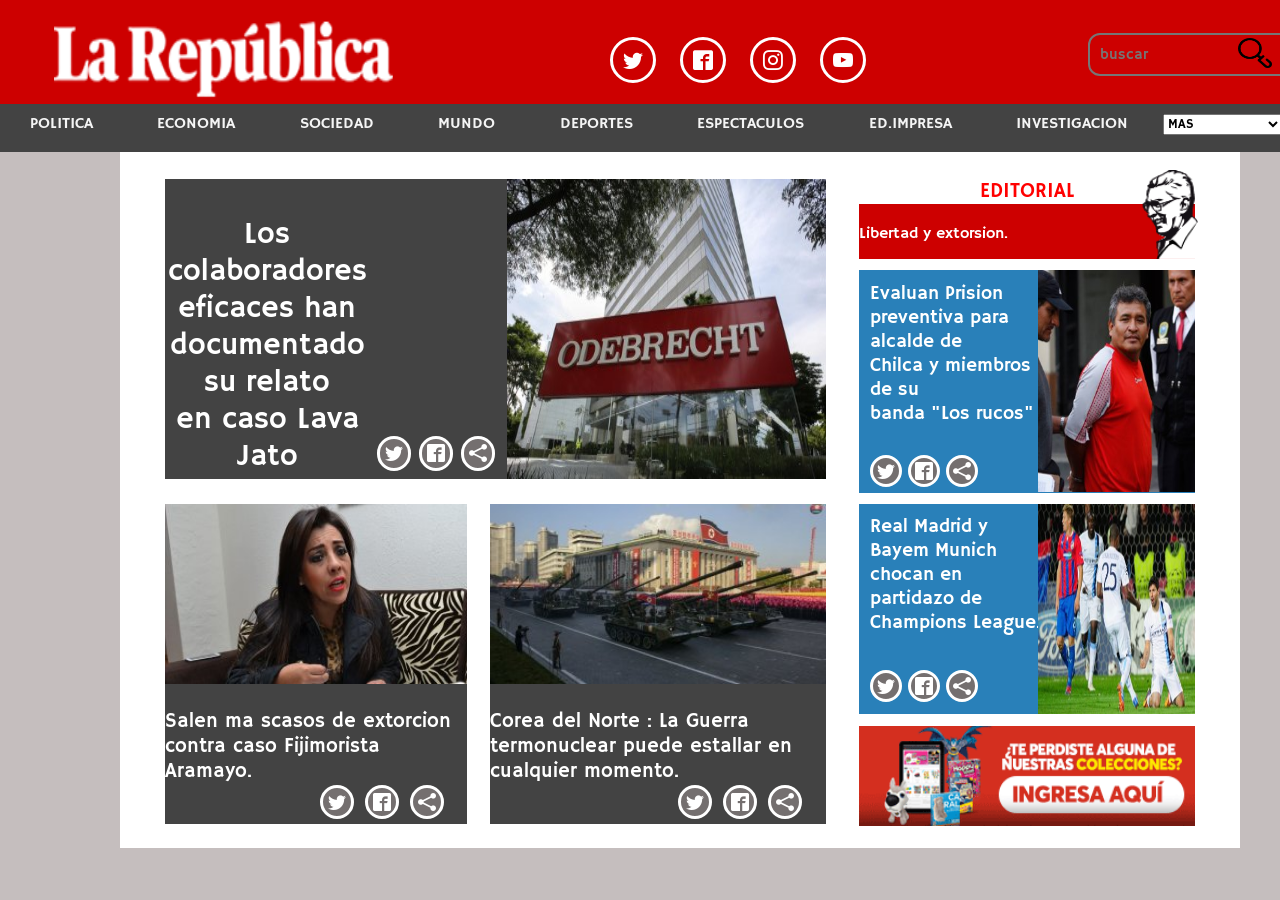
<file: index.html>
<!DOCTYPE html>
<html>
  <head>
    <meta charset="utf-8">
    <title>La Republica</title>
    <link rel="stylesheet" href="assets/css/style.css">
    <link rel="stylesheet" href="assets/font/style.css">
   <link rel="shortcut icon" type="image/x-icon" href="assets/img/favicon.ico"> 
   <link href="https://fonts.googleapis.com/css?family=Hammersmith+One|Istok+Web" rel="stylesheet">
  </head>
  <body>

 <!-- ==================== NAVEGADOR=================================== -->  
    <header id="header">
      <nav class="menu">
        <img src="assets/img/logo.png" class="logo">
              <div id="icons-prins">
                       <span  id="ico"  class="icon-twitter"></span>
                       <span  id="ico"  class="icon-facebook2"></span>
                       <span  id="ico"  class="icon-youtube"></span>
                       <span  id="ico"  class="icon-instagram"></span>
                       
              </div>

              <div> 
              <input type="text" name="" placeholder="buscar" class="buscar">
            <img  src="assets/img/buscar.png" alt="" class="search">
              </div>
              


        <div class="enlaces">
            <ul> 
                
                <li><a href="#" class="opciones">POLITICA</a></li>
                <li><a href="#" class="opciones">ECONOMIA</a></li>
                <li><a href="#" class="opciones">SOCIEDAD</a></li>
                <li><a href="#" class="opciones">MUNDO</a></li>
                <li><a href="#" class="opciones">DEPORTES</a></li>
                <li><a href="#" class="opciones">ESPECTACULOS</a></li>
                <li><a href="#" class="opciones">ED.IMPRESA</a></li>
                <li><a href="#" class="opciones">INVESTIGACION</a></li>
                <select class="devices">
                    <option value="Peru"><li><a href="#" class="opciones"><font color="white">MAS </font></a></li></option>
                    <option value="Peru">Internacionales </option>
                    <option value="Peru">Mundiales</option>
                    <option value="Peru">Continentales</option>

                 </select>
              </ul>
        </div>
     </nav>
   </header>
<!-- =========================PUBLICACIONES =========================-->
    <section id="section">
      <div class="caja-general">
            
            <div class="odebrecht"><br>
              Los colaboradores <br>  eficaces han <br>  documentado <br> su relato <br> en caso Lava Jato
                      
                        <span  id="odeb-ico" class="icon-twitter"></span>
                        <span  id="odeb-ico" class="icon-facebook2"></span>
                        <span id="odeb-ico" class="icon-share2"></span>
                       <img src="assets/img/odebrecht.jpg" alt="" class="img1">
            </div>

            <div class="editorial">
              <div id="editor">EDITORIAL</div>
                             <br> Libertad y extorsion.
              <img src="assets/img/senora.png" class="img2">
            </div>

            <div class="prision">
               Evaluan Prision<br> preventiva para <br>  alcalde de <br>Chilca y  miembros  <br>de  su<br>  banda  "Los rucos" <br>
                        <span id="pris-ico" class="icon-twitter"></span>
                        <span  id="pris-ico" class="icon-facebook2"></span>
                        <span  id="pris-ico" class="icon-share2"></span>
                        <img src="assets/img/alcalde-de-chilca.jpg" alt="" class="img3">
            </div >

            <div class="aramayo">
             <img src="assets/img/alejandra-aramayo.jpg" class="img4"> 
               <br>Salen ma scasos de extorcion contra caso Fijimorista Aramayo. <br>
                                      <span id="aram-ico" class="icon-twitter"></span>
                                      <span  id="aram-ico" class="icon-facebook2"></span>
                                      <span  id="aram-ico" class="icon-share2"></span>
            </div>

            <div class="corea">
             <img src="assets/img/corea-del-norte-.jpg" class="img5"><br>
                     Corea del Norte : La Guerra termonuclear puede estallar en cualquier momento. <br>
                                    <span  id="corea-ico"class="icon-twitter"></span>
                                    <span id="corea-ico" class="icon-facebook2"></span>
                                    <span   id="corea-ico" class="icon-share2"></span>
                             
             </div>

            <div class="deporte"> 
               Real Madrid y <br>Bayem Munich<br> chocan en  <br>partidazo de<br> Champions League. <br>
                                      <span id="sport-ico" class="icon-twitter"></span>
                                      <span  id="sport-ico" class="icon-facebook2"></span>
                                      <span  id="sport-ico" class="icon-share2"></span> 

                                      <img src="assets/img/futbol.jpg" class="img6">
            </div>

            <div class="publicidad"> 
                                     <img src="assets/img/anuncio.png" class="top"> 
            </div>


      </div>
    </section>


  </body>
</html>
</file>
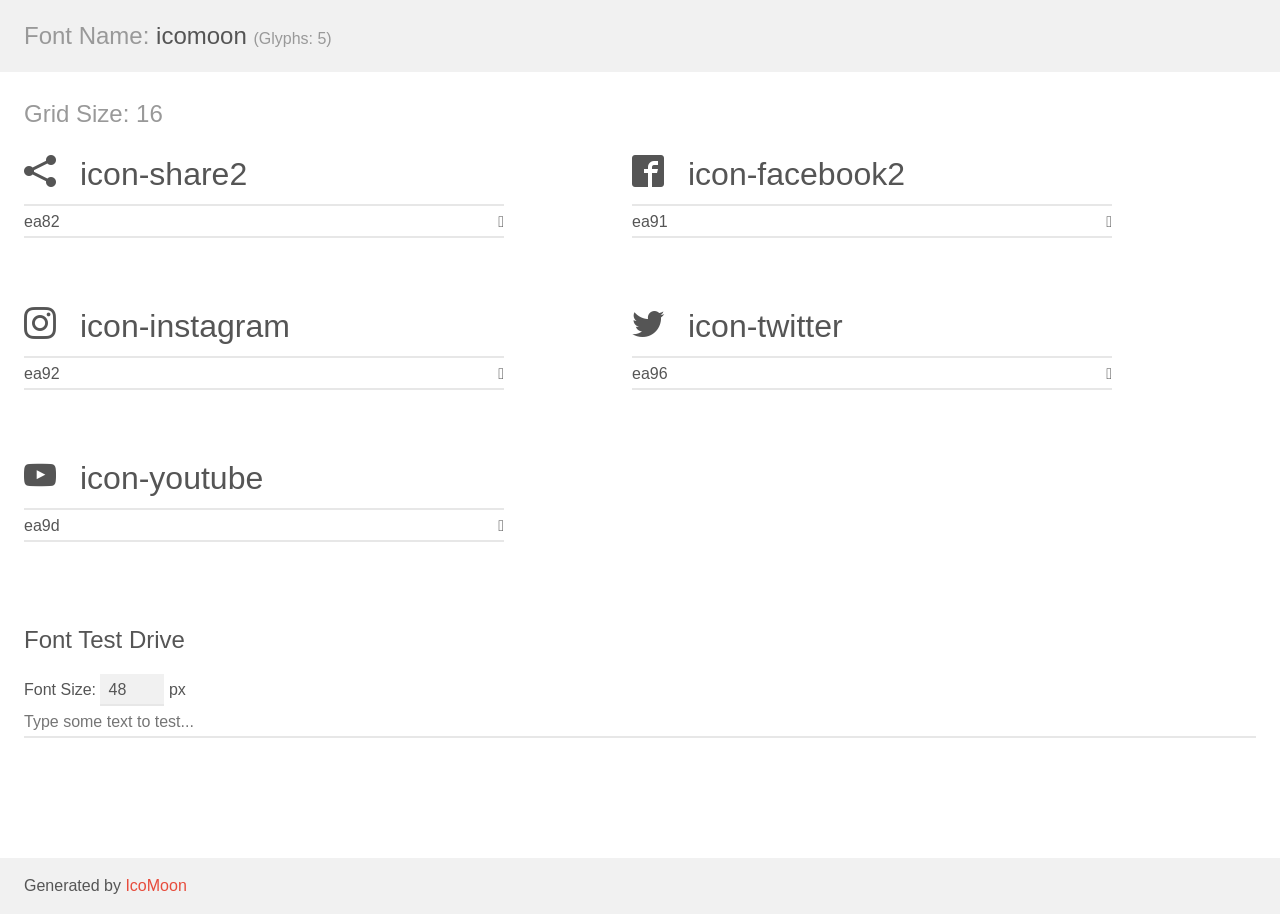
<file: assets/font/demo.html>
<!doctype html>
<html>
<head>
    <meta charset="utf-8">
    <title>IcoMoon Demo</title>
    <meta name="description" content="An Icon Font Generated By IcoMoon.io">
    <meta name="viewport" content="width=device-width, initial-scale=1">
    <link rel="stylesheet" href="demo-files/demo.css">
    <link rel="stylesheet" href="style.css"></head>
<body>
    <div class="bgc1 clearfix">
        <h1 class="mhmm mvm"><span class="fgc1">Font Name:</span> icomoon <small class="fgc1">(Glyphs:&nbsp;5)</small></h1>
    </div>
    <div class="clearfix mhl ptl">
        <h1 class="mvm mtn fgc1">Grid Size: 16</h1>
        <div class="glyph fs1">
            <div class="clearfix bshadow0 pbs">
                <span class="icon-share2">
                
                </span>
                <span class="mls"> icon-share2</span>
            </div>
            <fieldset class="fs0 size1of1 clearfix hidden-false">
                <input type="text" readonly value="ea82" class="unit size1of2" />
                <input type="text" maxlength="1" readonly value="&#xea82;" class="unitRight size1of2 talign-right" />
            </fieldset>
            <div class="fs0 bshadow0 clearfix hidden-true">
                <span class="unit pvs fgc1">liga: </span>
                <input type="text" readonly value="share2, social" class="liga unitRight" />
            </div>
        </div>
        <div class="glyph fs1">
            <div class="clearfix bshadow0 pbs">
                <span class="icon-facebook2">
                
                </span>
                <span class="mls"> icon-facebook2</span>
            </div>
            <fieldset class="fs0 size1of1 clearfix hidden-false">
                <input type="text" readonly value="ea91" class="unit size1of2" />
                <input type="text" maxlength="1" readonly value="&#xea91;" class="unitRight size1of2 talign-right" />
            </fieldset>
            <div class="fs0 bshadow0 clearfix hidden-true">
                <span class="unit pvs fgc1">liga: </span>
                <input type="text" readonly value="facebook2, brand11" class="liga unitRight" />
            </div>
        </div>
        <div class="glyph fs1">
            <div class="clearfix bshadow0 pbs">
                <span class="icon-instagram">
                
                </span>
                <span class="mls"> icon-instagram</span>
            </div>
            <fieldset class="fs0 size1of1 clearfix hidden-false">
                <input type="text" readonly value="ea92" class="unit size1of2" />
                <input type="text" maxlength="1" readonly value="&#xea92;" class="unitRight size1of2 talign-right" />
            </fieldset>
            <div class="fs0 bshadow0 clearfix hidden-true">
                <span class="unit pvs fgc1">liga: </span>
                <input type="text" readonly value="instagram, brand12" class="liga unitRight" />
            </div>
        </div>
        <div class="glyph fs1">
            <div class="clearfix bshadow0 pbs">
                <span class="icon-twitter">
                
                </span>
                <span class="mls"> icon-twitter</span>
            </div>
            <fieldset class="fs0 size1of1 clearfix hidden-false">
                <input type="text" readonly value="ea96" class="unit size1of2" />
                <input type="text" maxlength="1" readonly value="&#xea96;" class="unitRight size1of2 talign-right" />
            </fieldset>
            <div class="fs0 bshadow0 clearfix hidden-true">
                <span class="unit pvs fgc1">liga: </span>
                <input type="text" readonly value="twitter, brand16" class="liga unitRight" />
            </div>
        </div>
        <div class="glyph fs1">
            <div class="clearfix bshadow0 pbs">
                <span class="icon-youtube">
                
                </span>
                <span class="mls"> icon-youtube</span>
            </div>
            <fieldset class="fs0 size1of1 clearfix hidden-false">
                <input type="text" readonly value="ea9d" class="unit size1of2" />
                <input type="text" maxlength="1" readonly value="&#xea9d;" class="unitRight size1of2 talign-right" />
            </fieldset>
            <div class="fs0 bshadow0 clearfix hidden-true">
                <span class="unit pvs fgc1">liga: </span>
                <input type="text" readonly value="youtube, brand21" class="liga unitRight" />
            </div>
        </div>
    </div>

    <!--[if gt IE 8]><!-->
    <div class="mhl clearfix mbl">
        <h1>Font Test Drive</h1>
        <label>
            Font Size: <input id="fontSize" type="number" class="textbox0 mbm"
            min="8" value="48" />
            px
        </label>
        <input id="testText" type="text" class="phl size1of1 mvl"
        placeholder="Type some text to test..." value=""/>
        <div id="testDrive" class="icon-">&nbsp;
        </div>
    </div>
    <!--<![endif]-->
    <div class="bgc1 clearfix">
        <p class="mhl">Generated by <a href="https://icomoon.io/app">IcoMoon</a></p>
    </div>

    <script src="demo-files/demo.js"></script>
</body>
</html>
</file>
<file: assets/css/style.css>
*{
  /*outline: 1px solid black;*/
  padding: 0;
  margin: 0;
  font-family: 'Istok Web', sans-serif;
  font-family: 'Hammersmith One', sans-serif;
}
body{
  background: #C5BEBE;
}
header{
position: fixed;
background: white;
width: 85em;
height: 6.5em;
top: 0;
background-color:#CD0000;

}
.logo{
  position: flex;
  left: 0;
  margin-top: 20px;
  width: 25%;
  height: 80px;
  padding:0% 4%;
  left: 40px;
}
/***********************************input de busqueda*/
.buscar {
  top: 32%;
  left: 80%;
  border-radius: 10px;
  position: absolute;
  padding: 10px 10px;
  color: white;
  border-style:solid;
  background: transparent;
  font-size: 15px;
  border-radius: 12px;
}
.search{
  width: 2.5%;
  height: 30px;
  position: absolute;
  overflow: hidden;
  left:91%;
  top: 37%;

}

/************************************iconos del header*/
.icon-twitter{
  display: inline;
  position: relative;
    font-size: 20px;
    color: #fff;
    margin-left: 610px;
    margin-top:28px;

  }

.icon-facebook2{
  display: inline;
  position: relative;
    font-size: 20px;
    margin-left: 680px;
    margin-top:28px;

}
.icon-instagram{
  display: inline;
  position: relative;
    font-size: 20px;
    color: #fff;
    margin-left: 750px;
    margin-top:28px;

}
.icon-youtube{
  display: inline;
  position: relative;
  font-size: 20px;
  color: #fff;
  margin-left: 820px;
  margin-top:28px;
}
#icons-prins{
  top: -30%;
  position: absolute;
}
#ico{

  position: absolute;
  color: white;
  border-radius:60px; 
  border-style:solid;
  padding: 10px;
  top: 40px;
}
/***************************************navegadores */
ul {
  background-color:#434343;
  margin-top:0px;
  font-family: arial;
  width:85em;
  height: 3em;
  margin-left: 0;
  position: fixed;
  display: block;
}
.enlaces{
  top: 7px;
  margin-top: 97px;
  position: absolute;
}
.opciones a {
  text-decoration: none;
  margin-right: 20px;
  background-color:  2px solid white;

}
li{
    display: inline-block;
    padding: 10px;
    list-style: none;
}
li:hover{
    background-color:#CD0000;
}
a{
    color:whitesmoke;
    text-decoration: none;
    padding: 20px;

}
option{
  background-color: black;
  color:white;
  width: 40px;
  height: 40px;
}

/*****************************seccion de noticias*/
 #section{
  width: 70em;
  height:53em;
  margin-left: 120px;
  background: white;
  
}
/**************primera caja SOBRE CASO DE LAVA JATO  */
.odebrecht{
  width: 59%;
  height: 300px;
  background: #434343;
  color: #fff;
  text-align: center;
  margin-top: 16%;
  margin-left:4%;
  font-size: 30px;
  float: left;
  display: flex;
}
 .img1{
  display: flex;
  overflow: auto;
  width: 60%;
  height: 300px;
  margin-left: 12px;
}

.odebrecht span{

  color: white;
  margin-left: 8px;
  display: inline-block;
  margin-top: 40%;
  top: -8px;
  padding: 5px;
  font-size:18px;

}
#odeb-ico{
  position: relative;
  color: white;
  border-radius:80px; 
  border-style:solid;
  background: #746F6F;
 
  
}

/****************************segunda caja sobre EDITORIAL*/


.editorial{
  width: 30%;
  height:80px;
  background: #CD0000;
  color: #fff;
  margin-top: 16%;
  margin-right: 4%;
  float: right;

}

.img2{
  position:flex;
  height: 90px;
  margin-left: 84%;
  overflow: auto;
  margin-top: -22%;
}


#editor{
  background: white;
  color: red;
  font-size: 20px;
  text-align: center;
}



/***************************tercera caja sobre el caso de prision*/


.prision{
   width: 28%;
  height: 200px;
  padding: 1%;
  margin-top: 1%;
  margin-left:3%;
  float: left;
  font-size: 19px;
  display: inline;
  color:white; 
  background: #2980B9;

}
.img3{
 
  width: 50%;
  height: 222px;
  display: flex;
  overflow: auto;
  margin-left:168px;
  margin-top: -67.8%;
}

.prision span{
  color: white;
  margin-left: 0px;
  font-size:18px;
  top: 2%;
  display: inline-block;
}
#pris-ico{
  position: relative;
  color: white;
  padding: 4px;
  background: #746F6F;
   margin-top: 8%;
  border-radius:80px; 
  border-style:solid;
 }



/****************cuarta caja sobre el caso de extorcion fujimorista */
.aramayo{
   width: 27%;
  height: 320px;
  background: #434343;
  color: white;
  font-size:20px; 
  margin-top: 1%;
  margin-left: 4%;
  margin-right: 10%;
  float: left;

}
 .img4{
  display: flex;
  overflow: auto;
  width: 100%;
  height: 180px;
  margin-left: 0px;
}

.aramayo span{

  color: white;
  left: 50%;
  margin-left: 4px;
  display: inline-block;
  margin-top: 1px;
  padding: 5px;
  font-size:18px;

}
#aram-ico{
  position: relative;
  color: white;
  border-radius:80px; 
  border-style:solid;
  background: #746F6F;
}


/************************quinta  caja  del tema  de Corea del norte*/
.corea{
   width: 30%;
  height: 320px;
  background: #434343;
  color: white;
  font-size: 20px;
  margin-top: 1%;
  margin-left: -8%;
  float: left;
}
.img5{
  display: flex;
  overflow: auto;
  width: 100%;
  height: 180px;
  margin-left: 0px;
}

.corea span{

  color: white;
  left: 50%;
  left:55%;
  margin-left: 4px;
  display: inline-block;
  margin-top: 1px;
  padding: 5px;
  font-size:18px;

}
#corea-ico{
  position: relative;
  color: white;
  border-radius:80px; 
  border-style:solid;
  background: #746F6F;
}


/***************sexta caja  que trata sobre el tema del deportes de Madrid y Bayem */

.deporte{
  width: 28%;
  height: 188px;
  padding: 1%;
  background: #2980B9;
  color:white;
  font-size: 19px;
  margin-top: 1%;
  margin-left: 0%;
  margin-right: 4%;
  float: right;
}

.img6{
 
  width: 50%;
  height: 210px;
  display: flex;
  overflow: auto;
  margin-left:168px;
  margin-top: -62%;
}

.deporte span{
  color: white;
  margin-left: 0px;
  font-size:18px;
  top: 2%;
  display: inline-block;
}
#sport-ico{
  position: relative;
  color: white;
  padding: 4px;
  background: #746F6F;
   margin-top: 10%;
  border-radius:80px; 
  border-style:solid;
 }


/****************************************publicidad*/
.publicidad{
  width: 30%;
  height: 100px;
  margin-top: 1%;
  margin-left: 0%;
  margin-right: 4%;
  float: right;
}

.top{
  width: 100%;
  height: 100px;
  display: flex;
  overflow: hidden;
}
</file>
<file: assets/font/style.css>
@font-face {
  font-family: 'icomoon';
  src:  url('fonts/icomoon.eot?t2zuol');
  src:  url('fonts/icomoon.eot?t2zuol#iefix') format('embedded-opentype'),
    url('fonts/icomoon.ttf?t2zuol') format('truetype'),
    url('fonts/icomoon.woff?t2zuol') format('woff'),
    url('fonts/icomoon.svg?t2zuol#icomoon') format('svg');
  font-weight: normal;
  font-style: normal;
}

[class^="icon-"], [class*=" icon-"] {
  /* use !important to prevent issues with browser extensions that change fonts */
  font-family: 'icomoon' !important;
  speak: none;
  font-style: normal;
  font-weight: normal;
  font-variant: normal;
  text-transform: none;
  line-height: 1;

  /* Better Font Rendering =========== */
  -webkit-font-smoothing: antialiased;
  -moz-osx-font-smoothing: grayscale;
}

.icon-share2:before {
  content: "\ea82";
}
.icon-facebook2:before {
  content: "\ea91";
}
.icon-instagram:before {
  content: "\ea92";
}
.icon-twitter:before {
  content: "\ea96";
}
.icon-youtube:before {
  content: "\ea9d";
}
</file>
<file: assets/font/demo-files/demo.css>
body {
  padding: 0;
  margin: 0;
  font-family: sans-serif;
  font-size: 1em;
  line-height: 1.5;
  color: #555;
  background: #fff;
}
h1 {
  font-size: 1.5em;
  font-weight: normal;
}
small {
  font-size: .66666667em;
}
a {
  color: #e74c3c;
  text-decoration: none;
}
a:hover, a:focus {
  box-shadow: 0 1px #e74c3c;
}
.bshadow0, input {
  box-shadow: inset 0 -2px #e7e7e7;
}
input:hover {
  box-shadow: inset 0 -2px #ccc;
}
input, fieldset {
  font-family: sans-serif;
  font-size: 1em;
  margin: 0;
  padding: 0;
  border: 0;
}
input {
  color: inherit;
  line-height: 1.5;
  height: 1.5em;
  padding: .25em 0;
}
input:focus {
  outline: none;
  box-shadow: inset 0 -2px #449fdb;
}
.glyph {
  font-size: 16px;
  width: 15em;
  padding-bottom: 1em;
  margin-right: 4em;
  margin-bottom: 1em;
  float: left;
  overflow: hidden;
}
.liga {
  width: 80%;
  width: calc(100% - 2.5em);
}
.talign-right {
  text-align: right;
}
.talign-center {
  text-align: center;
}
.bgc1 {
  background: #f1f1f1;
}
.fgc1 {
  color: #999;
}
.fgc0 {
  color: #000;
}
p {
  margin-top: 1em;
  margin-bottom: 1em;
}
.mvm {
  margin-top: .75em;
  margin-bottom: .75em;
}
.mtn {
  margin-top: 0;
}
.mtl, .mal {
  margin-top: 1.5em;
}
.mbl, .mal {
  margin-bottom: 1.5em;
}
.mal, .mhl {
  margin-left: 1.5em;
  margin-right: 1.5em;
}
.mhmm {
  margin-left: 1em;
  margin-right: 1em;
}
.mls {
  margin-left: .25em;
}
.ptl {
  padding-top: 1.5em;
}
.pbs, .pvs {
  padding-bottom: .25em;
}
.pvs, .pts {
  padding-top: .25em;
}
.unit {
  float: left;
}
.unitRight {
  float: right;
}
.size1of2 {
  width: 50%;
}
.size1of1 {
  width: 100%;
}
.clearfix:before, .clearfix:after {
  content: " ";
  display: table;
}
.clearfix:after {
  clear: both;
}
.hidden-true {
  display: none;
}
.textbox0 {
  width: 3em;
  background: #f1f1f1;
  padding: .25em .5em;
  line-height: 1.5;
  height: 1.5em;
}
#testDrive {
  display: block;
  padding-top: 24px;
  line-height: 1.5;
}
.fs0 {
  font-size: 16px;
}
.fs1 {
  font-size: 32px;
}
</file>
